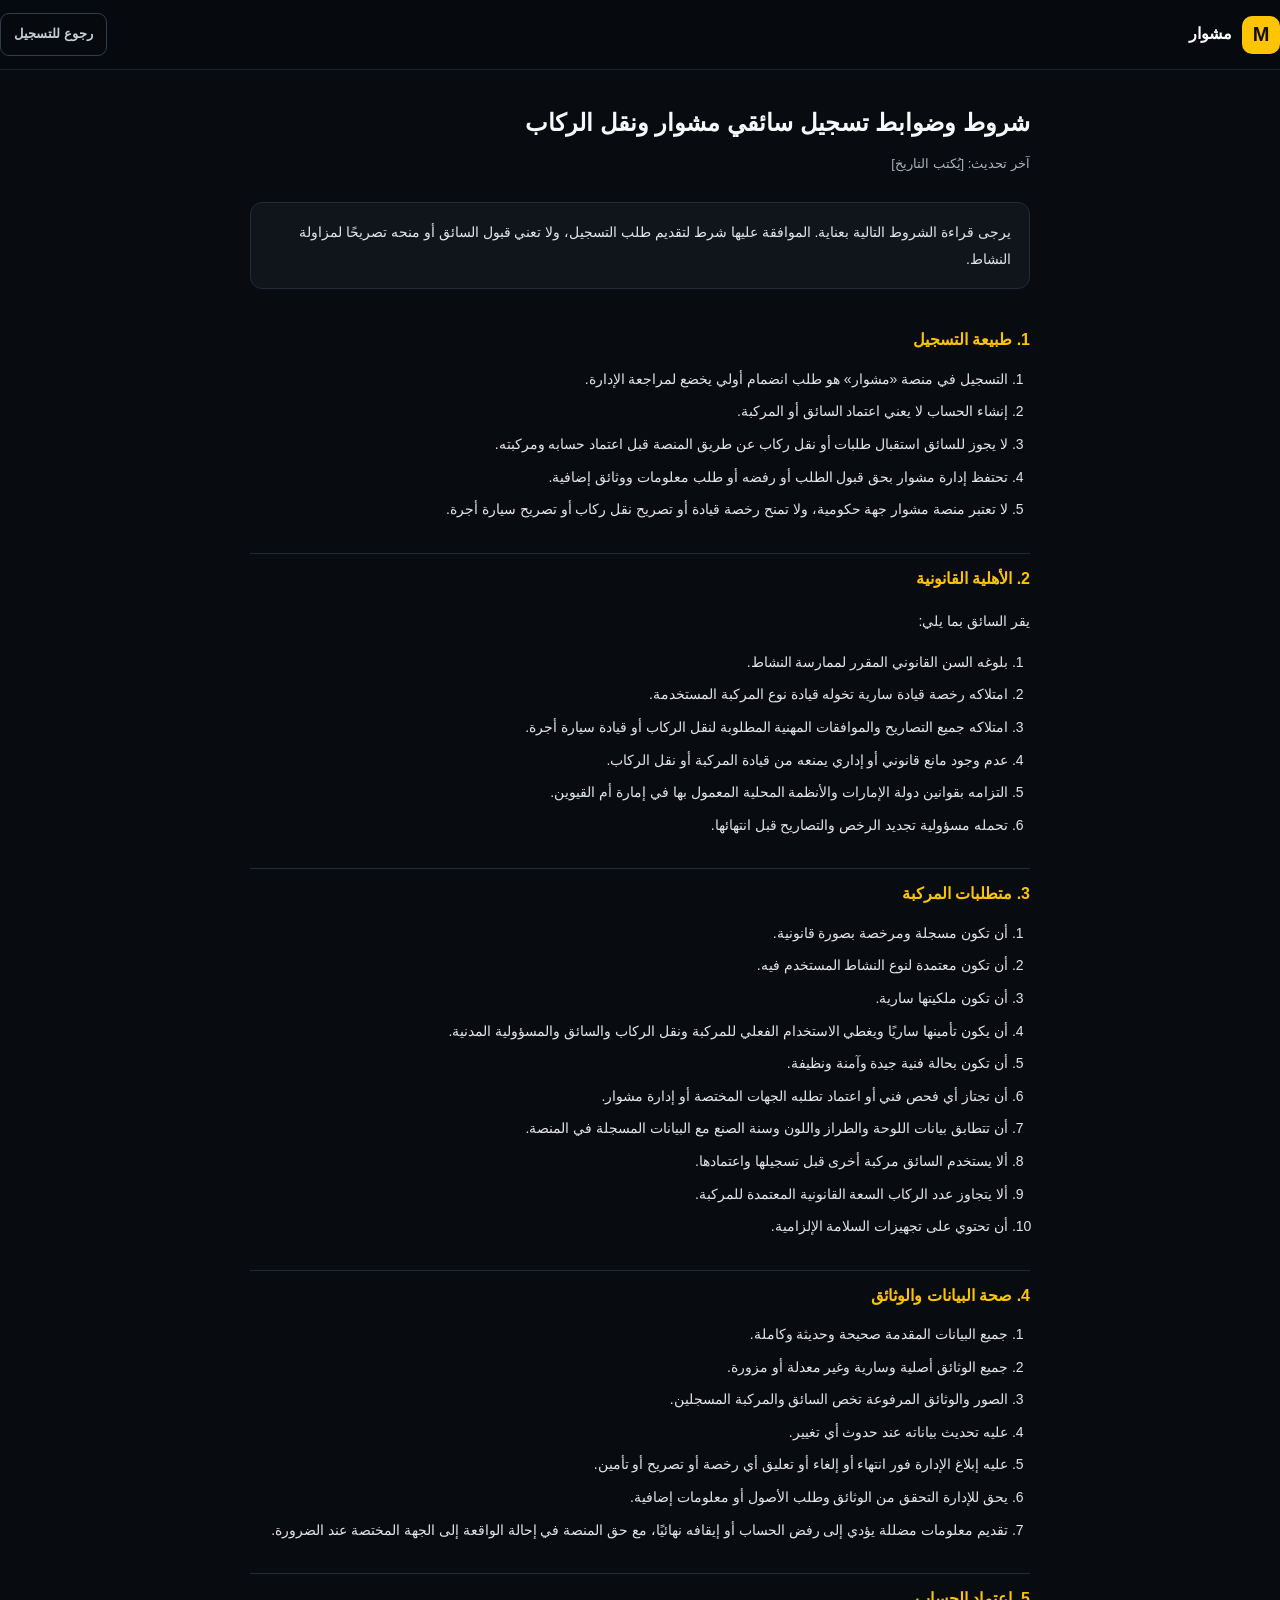
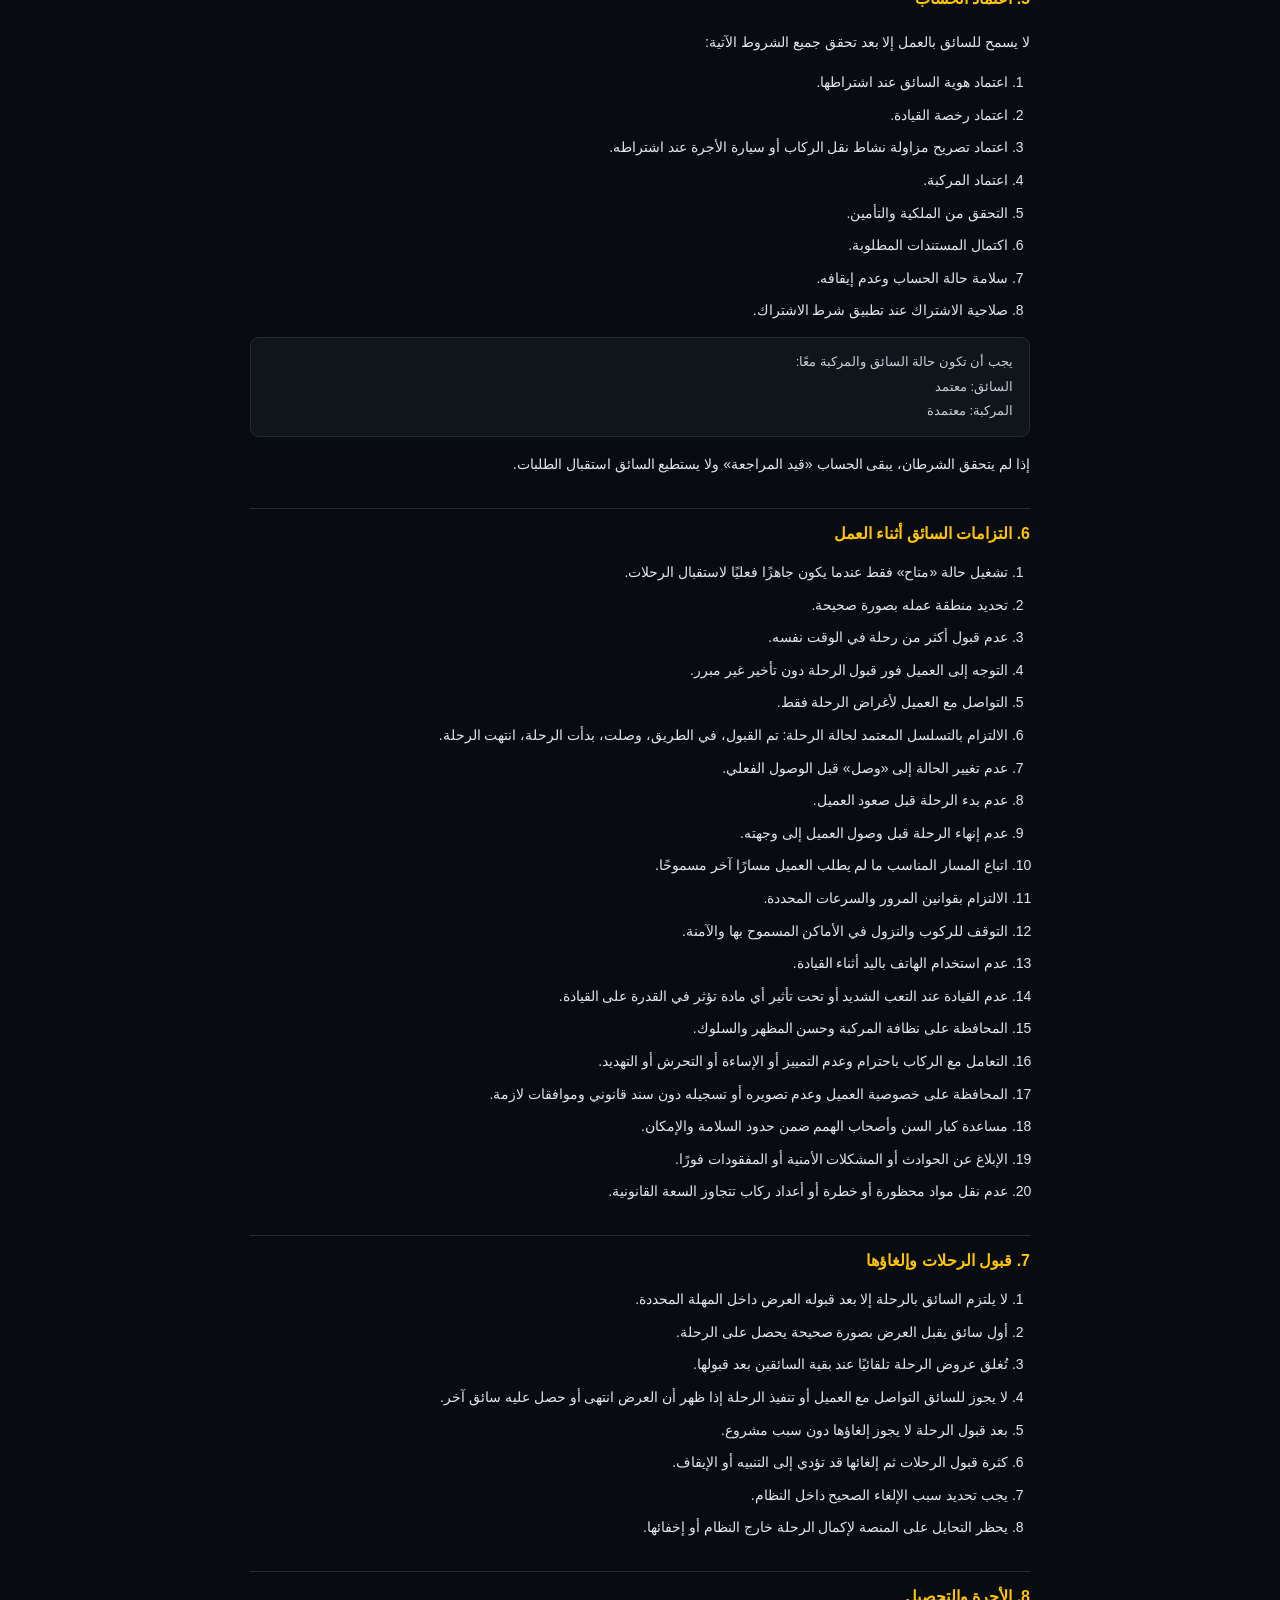
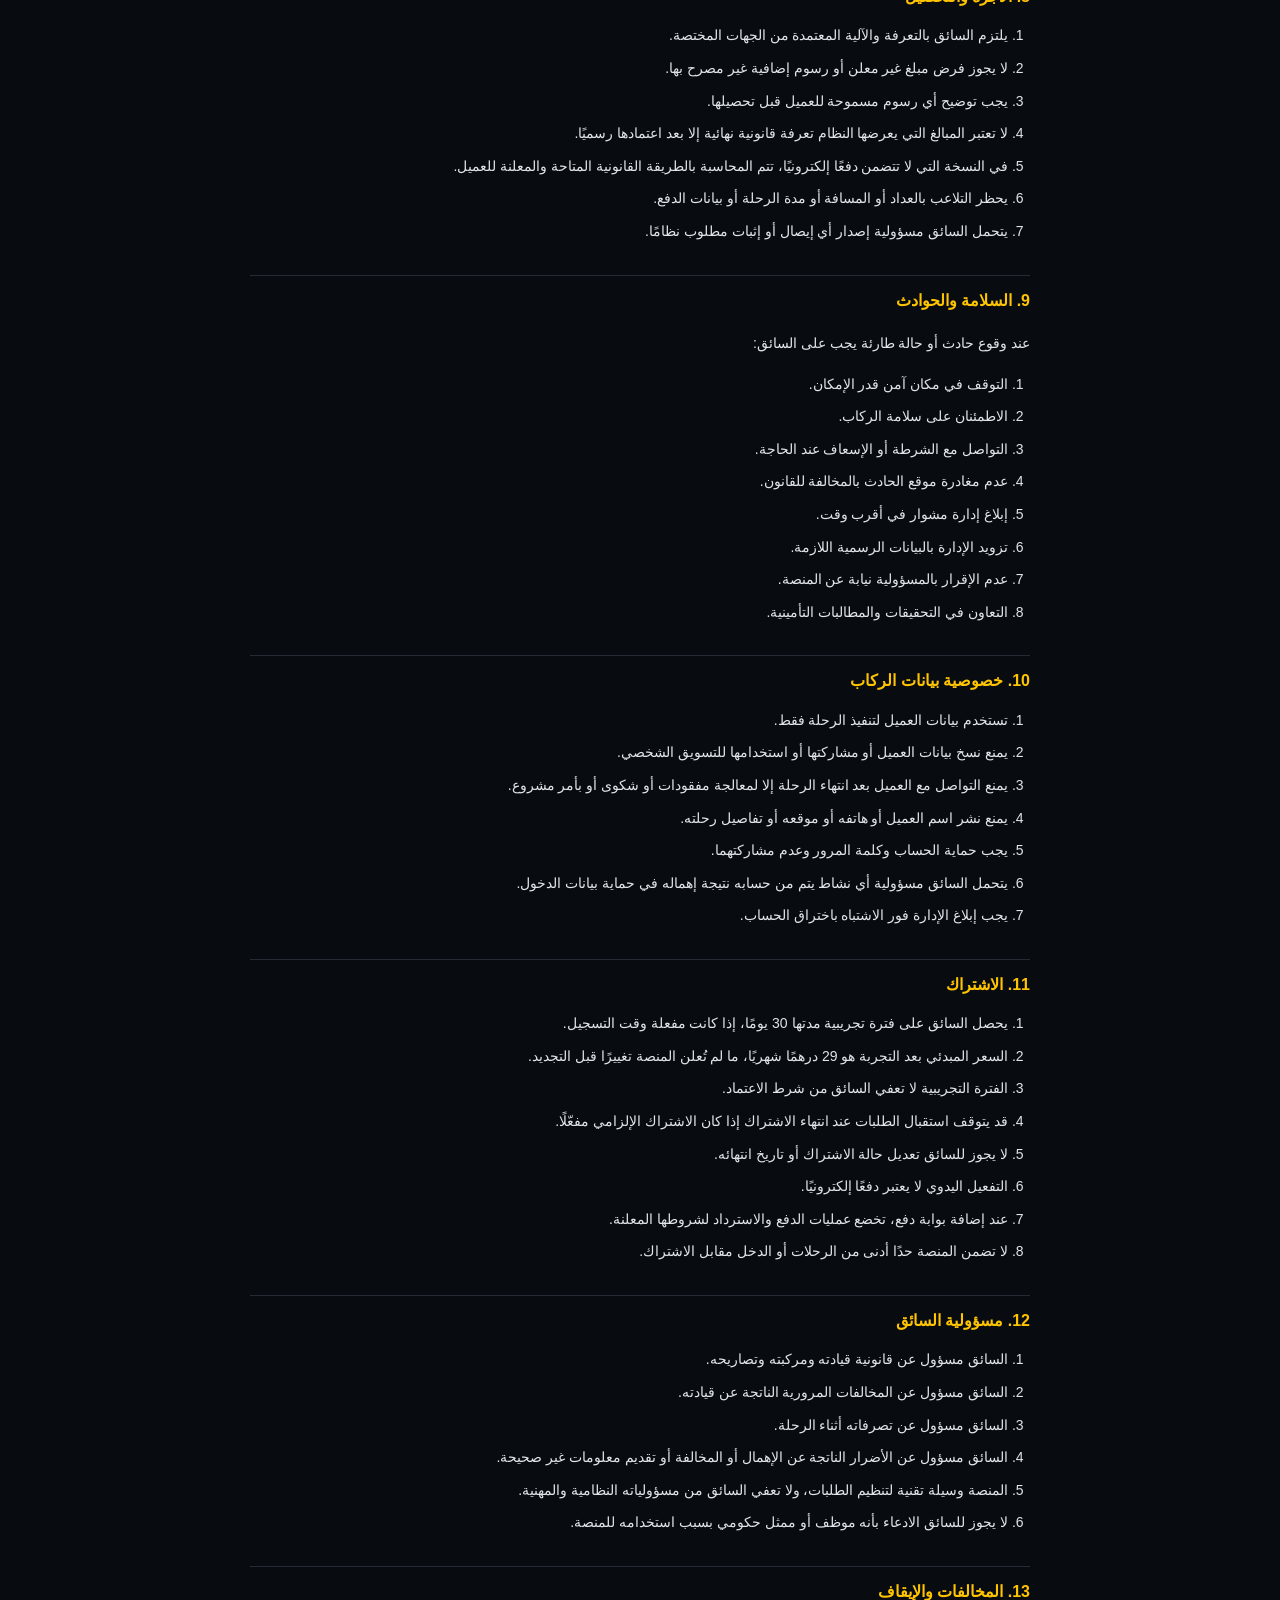
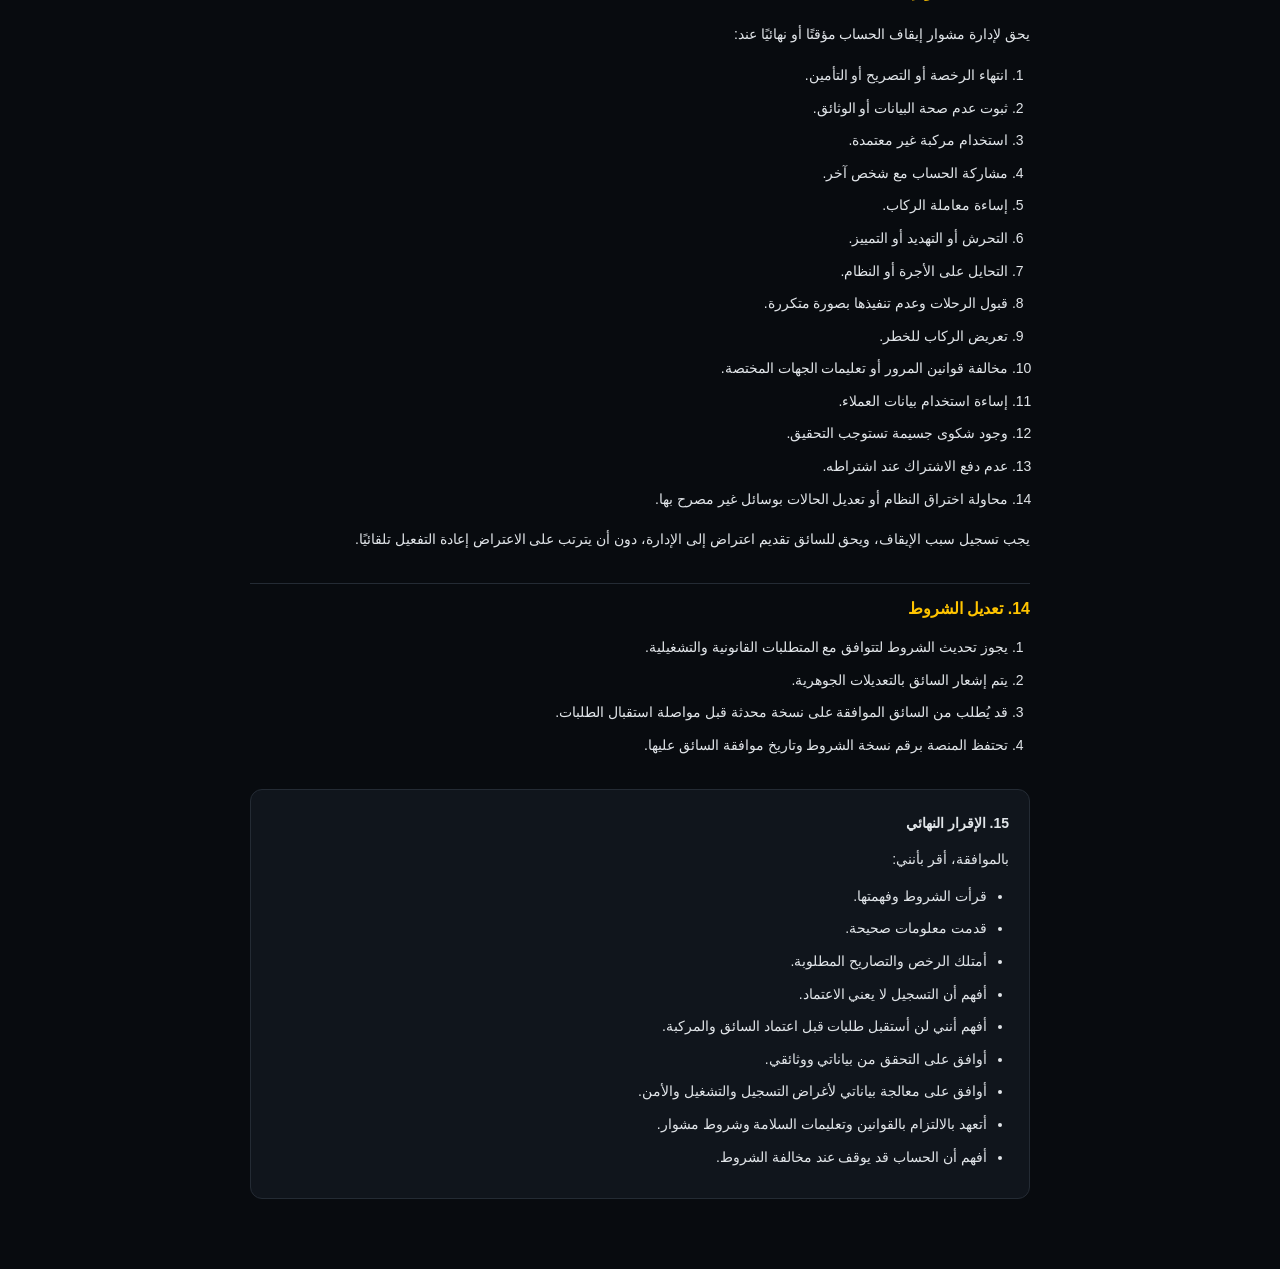
<file: terms.html>
<!doctype html>
<html lang="ar" dir="rtl"><head><meta charset="utf-8"><meta name="viewport" content="width=device-width,initial-scale=1"><meta name="theme-color" content="#080b0f"><title>مشوار | شروط وضوابط تسجيل السائقين</title>
<style>
:root{--bg:#080b0f;--card:#10151c;--yellow:#ffc400;--text:#f7f8fa;--muted:#aab2bc;--line:#242b34}
*{box-sizing:border-box}body{margin:0;font-family:Tahoma,"Segoe UI",Arial,sans-serif;background:var(--bg);color:var(--text);line-height:1.9}
.container{width:min(780px,calc(100% - 32px));margin:auto}
header{height:70px;background:rgba(7,10,14,.97);border-bottom:1px solid #1c222a;display:flex;align-items:center;position:sticky;top:0}
.header-inner{display:flex;align-items:center;justify-content:space-between;width:100%}
.brand{display:flex;align-items:center;gap:10px;text-decoration:none;color:#fff}
.brand b{width:38px;height:38px;border-radius:10px;background:var(--yellow);color:#111;display:grid;place-items:center;font:900 20px Arial}
.back{color:#c7cdd4;text-decoration:none;font-size:13px;font-weight:800;border:1px solid #343c47;border-radius:9px;padding:8px 13px}
main{padding:30px 0 70px}
h1{font-size:24px;margin:0 0 6px}
.updated{color:var(--muted);font-size:13px;margin-bottom:26px}
.notice{background:var(--card);border:1px solid var(--line);border-radius:12px;padding:16px 18px;font-size:14px;margin-bottom:26px;color:#e1e5e9}
h2{font-size:16px;color:var(--yellow);margin:30px 0 10px;padding-top:10px;border-top:1px solid var(--line)}
h2:first-of-type{border-top:0;margin-top:0}
ol,ul{padding-inline-start:22px;margin:0 0 8px}
li{margin-bottom:6px;font-size:14px;color:#e1e5e9}
pre{background:var(--card);border:1px solid var(--line);border-radius:9px;padding:12px 16px;font-family:inherit;font-size:13px;color:#c7cdd4;white-space:pre-wrap}
.final{background:var(--card);border:1px solid var(--line);border-radius:12px;padding:20px;margin-top:30px}
.final p{font-size:14px;color:#e1e5e9;margin:0 0 10px}
.checks{display:grid;gap:10px;margin-top:14px}
.checks div{font-size:13px;color:var(--muted)}
</style></head>
<body>
<header><div class="container header-inner">
  <a class="brand" href="index.html"><b>M</b><strong>مشوار</strong></a>
  <a href="driver.html" class="back">رجوع للتسجيل</a>
</div></header>

<main class="container">
  <h1>شروط وضوابط تسجيل سائقي مشوار ونقل الركاب</h1>
  <div class="updated">آخر تحديث: [يُكتب التاريخ]</div>

  <div class="notice">يرجى قراءة الشروط التالية بعناية. الموافقة عليها شرط لتقديم طلب التسجيل، ولا تعني قبول السائق أو منحه تصريحًا لمزاولة النشاط.</div>

  <h2>1. طبيعة التسجيل</h2>
  <ol>
    <li>التسجيل في منصة «مشوار» هو طلب انضمام أولي يخضع لمراجعة الإدارة.</li>
    <li>إنشاء الحساب لا يعني اعتماد السائق أو المركبة.</li>
    <li>لا يجوز للسائق استقبال طلبات أو نقل ركاب عن طريق المنصة قبل اعتماد حسابه ومركبته.</li>
    <li>تحتفظ إدارة مشوار بحق قبول الطلب أو رفضه أو طلب معلومات ووثائق إضافية.</li>
    <li>لا تعتبر منصة مشوار جهة حكومية، ولا تمنح رخصة قيادة أو تصريح نقل ركاب أو تصريح سيارة أجرة.</li>
  </ol>

  <h2>2. الأهلية القانونية</h2>
  <p style="font-size:14px;color:#e1e5e9">يقر السائق بما يلي:</p>
  <ol>
    <li>بلوغه السن القانوني المقرر لممارسة النشاط.</li>
    <li>امتلاكه رخصة قيادة سارية تخوله قيادة نوع المركبة المستخدمة.</li>
    <li>امتلاكه جميع التصاريح والموافقات المهنية المطلوبة لنقل الركاب أو قيادة سيارة أجرة.</li>
    <li>عدم وجود مانع قانوني أو إداري يمنعه من قيادة المركبة أو نقل الركاب.</li>
    <li>التزامه بقوانين دولة الإمارات والأنظمة المحلية المعمول بها في إمارة أم القيوين.</li>
    <li>تحمله مسؤولية تجديد الرخص والتصاريح قبل انتهائها.</li>
  </ol>

  <h2>3. متطلبات المركبة</h2>
  <ol>
    <li>أن تكون مسجلة ومرخصة بصورة قانونية.</li>
    <li>أن تكون معتمدة لنوع النشاط المستخدم فيه.</li>
    <li>أن تكون ملكيتها سارية.</li>
    <li>أن يكون تأمينها ساريًا ويغطي الاستخدام الفعلي للمركبة ونقل الركاب والسائق والمسؤولية المدنية.</li>
    <li>أن تكون بحالة فنية جيدة وآمنة ونظيفة.</li>
    <li>أن تجتاز أي فحص فني أو اعتماد تطلبه الجهات المختصة أو إدارة مشوار.</li>
    <li>أن تتطابق بيانات اللوحة والطراز واللون وسنة الصنع مع البيانات المسجلة في المنصة.</li>
    <li>ألا يستخدم السائق مركبة أخرى قبل تسجيلها واعتمادها.</li>
    <li>ألا يتجاوز عدد الركاب السعة القانونية المعتمدة للمركبة.</li>
    <li>أن تحتوي على تجهيزات السلامة الإلزامية.</li>
  </ol>

  <h2>4. صحة البيانات والوثائق</h2>
  <ol>
    <li>جميع البيانات المقدمة صحيحة وحديثة وكاملة.</li>
    <li>جميع الوثائق أصلية وسارية وغير معدلة أو مزورة.</li>
    <li>الصور والوثائق المرفوعة تخص السائق والمركبة المسجلين.</li>
    <li>عليه تحديث بياناته عند حدوث أي تغيير.</li>
    <li>عليه إبلاغ الإدارة فور انتهاء أو إلغاء أو تعليق أي رخصة أو تصريح أو تأمين.</li>
    <li>يحق للإدارة التحقق من الوثائق وطلب الأصول أو معلومات إضافية.</li>
    <li>تقديم معلومات مضللة يؤدي إلى رفض الحساب أو إيقافه نهائيًا، مع حق المنصة في إحالة الواقعة إلى الجهة المختصة عند الضرورة.</li>
  </ol>

  <h2>5. اعتماد الحساب</h2>
  <p style="font-size:14px;color:#e1e5e9">لا يسمح للسائق بالعمل إلا بعد تحقق جميع الشروط الآتية:</p>
  <ol>
    <li>اعتماد هوية السائق عند اشتراطها.</li>
    <li>اعتماد رخصة القيادة.</li>
    <li>اعتماد تصريح مزاولة نشاط نقل الركاب أو سيارة الأجرة عند اشتراطه.</li>
    <li>اعتماد المركبة.</li>
    <li>التحقق من الملكية والتأمين.</li>
    <li>اكتمال المستندات المطلوبة.</li>
    <li>سلامة حالة الحساب وعدم إيقافه.</li>
    <li>صلاحية الاشتراك عند تطبيق شرط الاشتراك.</li>
  </ol>
  <pre>يجب أن تكون حالة السائق والمركبة معًا:
السائق: معتمد
المركبة: معتمدة</pre>
  <p style="font-size:14px;color:#e1e5e9">إذا لم يتحقق الشرطان، يبقى الحساب «قيد المراجعة» ولا يستطيع السائق استقبال الطلبات.</p>

  <h2>6. التزامات السائق أثناء العمل</h2>
  <ol>
    <li>تشغيل حالة «متاح» فقط عندما يكون جاهزًا فعليًا لاستقبال الرحلات.</li>
    <li>تحديد منطقة عمله بصورة صحيحة.</li>
    <li>عدم قبول أكثر من رحلة في الوقت نفسه.</li>
    <li>التوجه إلى العميل فور قبول الرحلة دون تأخير غير مبرر.</li>
    <li>التواصل مع العميل لأغراض الرحلة فقط.</li>
    <li>الالتزام بالتسلسل المعتمد لحالة الرحلة: تم القبول، في الطريق، وصلت، بدأت الرحلة، انتهت الرحلة.</li>
    <li>عدم تغيير الحالة إلى «وصل» قبل الوصول الفعلي.</li>
    <li>عدم بدء الرحلة قبل صعود العميل.</li>
    <li>عدم إنهاء الرحلة قبل وصول العميل إلى وجهته.</li>
    <li>اتباع المسار المناسب ما لم يطلب العميل مسارًا آخر مسموحًا.</li>
    <li>الالتزام بقوانين المرور والسرعات المحددة.</li>
    <li>التوقف للركوب والنزول في الأماكن المسموح بها والآمنة.</li>
    <li>عدم استخدام الهاتف باليد أثناء القيادة.</li>
    <li>عدم القيادة عند التعب الشديد أو تحت تأثير أي مادة تؤثر في القدرة على القيادة.</li>
    <li>المحافظة على نظافة المركبة وحسن المظهر والسلوك.</li>
    <li>التعامل مع الركاب باحترام وعدم التمييز أو الإساءة أو التحرش أو التهديد.</li>
    <li>المحافظة على خصوصية العميل وعدم تصويره أو تسجيله دون سند قانوني وموافقات لازمة.</li>
    <li>مساعدة كبار السن وأصحاب الهمم ضمن حدود السلامة والإمكان.</li>
    <li>الإبلاغ عن الحوادث أو المشكلات الأمنية أو المفقودات فورًا.</li>
    <li>عدم نقل مواد محظورة أو خطرة أو أعداد ركاب تتجاوز السعة القانونية.</li>
  </ol>

  <h2>7. قبول الرحلات وإلغاؤها</h2>
  <ol>
    <li>لا يلتزم السائق بالرحلة إلا بعد قبوله العرض داخل المهلة المحددة.</li>
    <li>أول سائق يقبل العرض بصورة صحيحة يحصل على الرحلة.</li>
    <li>تُغلق عروض الرحلة تلقائيًا عند بقية السائقين بعد قبولها.</li>
    <li>لا يجوز للسائق التواصل مع العميل أو تنفيذ الرحلة إذا ظهر أن العرض انتهى أو حصل عليه سائق آخر.</li>
    <li>بعد قبول الرحلة لا يجوز إلغاؤها دون سبب مشروع.</li>
    <li>كثرة قبول الرحلات ثم إلغائها قد تؤدي إلى التنبيه أو الإيقاف.</li>
    <li>يجب تحديد سبب الإلغاء الصحيح داخل النظام.</li>
    <li>يحظر التحايل على المنصة لإكمال الرحلة خارج النظام أو إخفائها.</li>
  </ol>

  <h2>8. الأجرة والتحصيل</h2>
  <ol>
    <li>يلتزم السائق بالتعرفة والآلية المعتمدة من الجهات المختصة.</li>
    <li>لا يجوز فرض مبلغ غير معلن أو رسوم إضافية غير مصرح بها.</li>
    <li>يجب توضيح أي رسوم مسموحة للعميل قبل تحصيلها.</li>
    <li>لا تعتبر المبالغ التي يعرضها النظام تعرفة قانونية نهائية إلا بعد اعتمادها رسميًا.</li>
    <li>في النسخة التي لا تتضمن دفعًا إلكترونيًا، تتم المحاسبة بالطريقة القانونية المتاحة والمعلنة للعميل.</li>
    <li>يحظر التلاعب بالعداد أو المسافة أو مدة الرحلة أو بيانات الدفع.</li>
    <li>يتحمل السائق مسؤولية إصدار أي إيصال أو إثبات مطلوب نظامًا.</li>
  </ol>

  <h2>9. السلامة والحوادث</h2>
  <p style="font-size:14px;color:#e1e5e9">عند وقوع حادث أو حالة طارئة يجب على السائق:</p>
  <ol>
    <li>التوقف في مكان آمن قدر الإمكان.</li>
    <li>الاطمئنان على سلامة الركاب.</li>
    <li>التواصل مع الشرطة أو الإسعاف عند الحاجة.</li>
    <li>عدم مغادرة موقع الحادث بالمخالفة للقانون.</li>
    <li>إبلاغ إدارة مشوار في أقرب وقت.</li>
    <li>تزويد الإدارة بالبيانات الرسمية اللازمة.</li>
    <li>عدم الإقرار بالمسؤولية نيابة عن المنصة.</li>
    <li>التعاون في التحقيقات والمطالبات التأمينية.</li>
  </ol>

  <h2>10. خصوصية بيانات الركاب</h2>
  <ol>
    <li>تستخدم بيانات العميل لتنفيذ الرحلة فقط.</li>
    <li>يمنع نسخ بيانات العميل أو مشاركتها أو استخدامها للتسويق الشخصي.</li>
    <li>يمنع التواصل مع العميل بعد انتهاء الرحلة إلا لمعالجة مفقودات أو شكوى أو بأمر مشروع.</li>
    <li>يمنع نشر اسم العميل أو هاتفه أو موقعه أو تفاصيل رحلته.</li>
    <li>يجب حماية الحساب وكلمة المرور وعدم مشاركتهما.</li>
    <li>يتحمل السائق مسؤولية أي نشاط يتم من حسابه نتيجة إهماله في حماية بيانات الدخول.</li>
    <li>يجب إبلاغ الإدارة فور الاشتباه باختراق الحساب.</li>
  </ol>

  <h2>11. الاشتراك</h2>
  <ol>
    <li>يحصل السائق على فترة تجريبية مدتها 30 يومًا، إذا كانت مفعلة وقت التسجيل.</li>
    <li>السعر المبدئي بعد التجربة هو 29 درهمًا شهريًا، ما لم تُعلن المنصة تغييرًا قبل التجديد.</li>
    <li>الفترة التجريبية لا تعفي السائق من شرط الاعتماد.</li>
    <li>قد يتوقف استقبال الطلبات عند انتهاء الاشتراك إذا كان الاشتراك الإلزامي مفعّلًا.</li>
    <li>لا يجوز للسائق تعديل حالة الاشتراك أو تاريخ انتهائه.</li>
    <li>التفعيل اليدوي لا يعتبر دفعًا إلكترونيًا.</li>
    <li>عند إضافة بوابة دفع، تخضع عمليات الدفع والاسترداد لشروطها المعلنة.</li>
    <li>لا تضمن المنصة حدًا أدنى من الرحلات أو الدخل مقابل الاشتراك.</li>
  </ol>

  <h2>12. مسؤولية السائق</h2>
  <ol>
    <li>السائق مسؤول عن قانونية قيادته ومركبته وتصاريحه.</li>
    <li>السائق مسؤول عن المخالفات المرورية الناتجة عن قيادته.</li>
    <li>السائق مسؤول عن تصرفاته أثناء الرحلة.</li>
    <li>السائق مسؤول عن الأضرار الناتجة عن الإهمال أو المخالفة أو تقديم معلومات غير صحيحة.</li>
    <li>المنصة وسيلة تقنية لتنظيم الطلبات، ولا تعفي السائق من مسؤولياته النظامية والمهنية.</li>
    <li>لا يجوز للسائق الادعاء بأنه موظف أو ممثل حكومي بسبب استخدامه للمنصة.</li>
  </ol>

  <h2>13. المخالفات والإيقاف</h2>
  <p style="font-size:14px;color:#e1e5e9">يحق لإدارة مشوار إيقاف الحساب مؤقتًا أو نهائيًا عند:</p>
  <ol>
    <li>انتهاء الرخصة أو التصريح أو التأمين.</li>
    <li>ثبوت عدم صحة البيانات أو الوثائق.</li>
    <li>استخدام مركبة غير معتمدة.</li>
    <li>مشاركة الحساب مع شخص آخر.</li>
    <li>إساءة معاملة الركاب.</li>
    <li>التحرش أو التهديد أو التمييز.</li>
    <li>التحايل على الأجرة أو النظام.</li>
    <li>قبول الرحلات وعدم تنفيذها بصورة متكررة.</li>
    <li>تعريض الركاب للخطر.</li>
    <li>مخالفة قوانين المرور أو تعليمات الجهات المختصة.</li>
    <li>إساءة استخدام بيانات العملاء.</li>
    <li>وجود شكوى جسيمة تستوجب التحقيق.</li>
    <li>عدم دفع الاشتراك عند اشتراطه.</li>
    <li>محاولة اختراق النظام أو تعديل الحالات بوسائل غير مصرح بها.</li>
  </ol>
  <p style="font-size:14px;color:#e1e5e9">يجب تسجيل سبب الإيقاف، ويحق للسائق تقديم اعتراض إلى الإدارة، دون أن يترتب على الاعتراض إعادة التفعيل تلقائيًا.</p>

  <h2>14. تعديل الشروط</h2>
  <ol>
    <li>يجوز تحديث الشروط لتتوافق مع المتطلبات القانونية والتشغيلية.</li>
    <li>يتم إشعار السائق بالتعديلات الجوهرية.</li>
    <li>قد يُطلب من السائق الموافقة على نسخة محدثة قبل مواصلة استقبال الطلبات.</li>
    <li>تحتفظ المنصة برقم نسخة الشروط وتاريخ موافقة السائق عليها.</li>
  </ol>

  <div class="final">
    <p><b>15. الإقرار النهائي</b></p>
    <p>بالموافقة، أقر بأنني:</p>
    <ul>
      <li>قرأت الشروط وفهمتها.</li>
      <li>قدمت معلومات صحيحة.</li>
      <li>أمتلك الرخص والتصاريح المطلوبة.</li>
      <li>أفهم أن التسجيل لا يعني الاعتماد.</li>
      <li>أفهم أنني لن أستقبل طلبات قبل اعتماد السائق والمركبة.</li>
      <li>أوافق على التحقق من بياناتي ووثائقي.</li>
      <li>أوافق على معالجة بياناتي لأغراض التسجيل والتشغيل والأمن.</li>
      <li>أتعهد بالالتزام بالقوانين وتعليمات السلامة وشروط مشوار.</li>
      <li>أفهم أن الحساب قد يوقف عند مخالفة الشروط.</li>
    </ul>
  </div>
</main>
</body></html>
</file>
